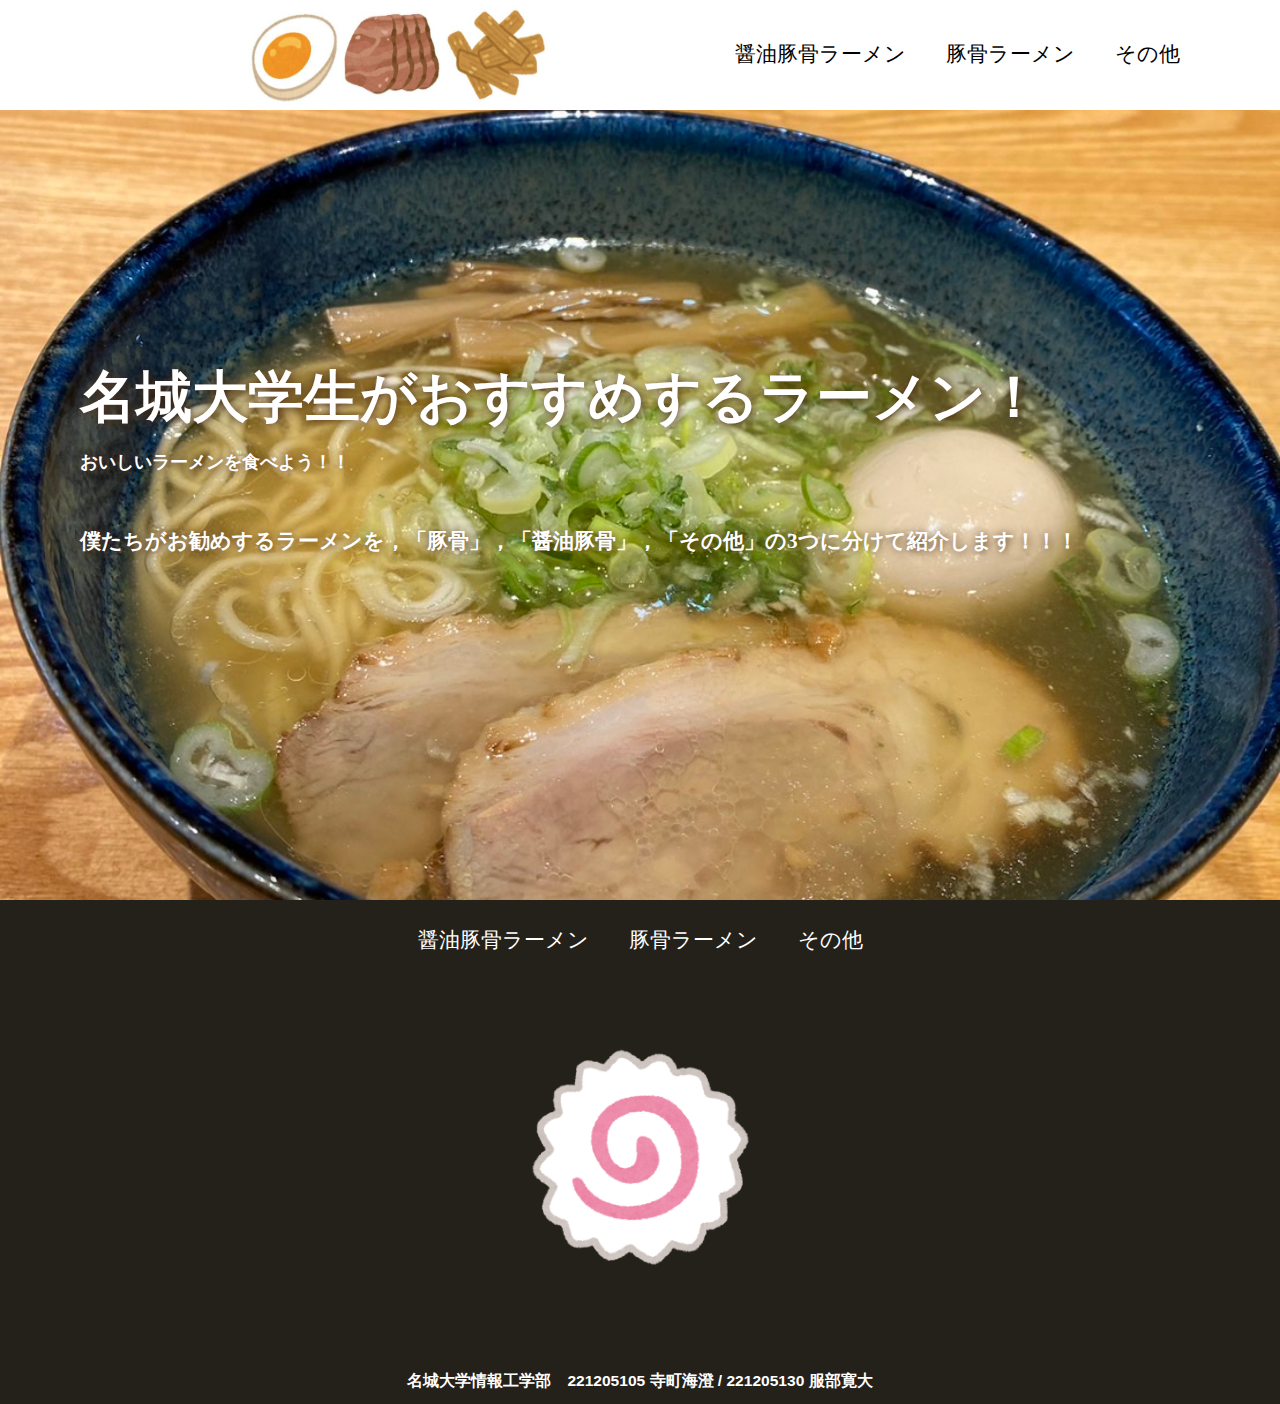
<file: index.html>
<!DOCTYPE html>
<html>
    <head>
        <meta charset="UTF-8">
        <title>ラーメン</title>
        <meta name="description" content="ページの概要">
        <meta name="viewport" content="width=device-width">
        <script src="js/script.js"></script>
        <link href="css/index.css" rel="stylesheet">
        <link rel="preconnect" href="https://fonts.googleapis.com">
    </head>
    <body>
        <header class="header">
            <div class="header-inner">
                <a class="header-inner" href="index.html">
                    <img src="images/index/header.jpg" alt="ラーメンの例 "width="300" height="100">
                </a>
                <button class="toggle-menu-button"></button>
                <div class="header-site-menu">
                    <nav class="site-menu">
                        <ul>
                            <li><a href="soypig.html">醤油豚骨ラーメン</a></li>
                            <li><a href="pig.html">豚骨ラーメン</a></li>
                            <li><a href="other.html">その他</a></li>
                        </ul>
                    </nav>
                </div>
            </div>
        </header>
        <main class="main">
            
            <div class="first-view">
                <div class="first-view-text">
                    <br>
                    <br>
                    
                    <h1>名城大学生がおすすめするラーメン！</h1>
                    <p>おいしいラーメンを食べよう！！</p>
                    <div class="lead">
                        僕たちがお勧めするラーメンを，「豚骨」，「醤油豚骨」，「その他」の3つに分けて紹介します！！！
                    </div>
                </div>
            </div>
        </main>
        <footer class="footer">
            <nav class="site-menu">
                <ul>
                    <li><a href="soypig.html">醤油豚骨ラーメン</a></li>
                    <li><a href="pig.html">豚骨ラーメン</a></li>
                    <li><a href="other.html">その他</a></li>
                </ul>
            </nav>
            <a class="footer-logo" href="index.html">
                <img src="images/index/naruto.png" alt="ロゴ">
            </a>
            <p class="copyright"><small>名城大学情報工学部　221205105 寺町海澄 / 221205130 服部寛大</small></p>
        </footer>
    </body>
</html>
</file>
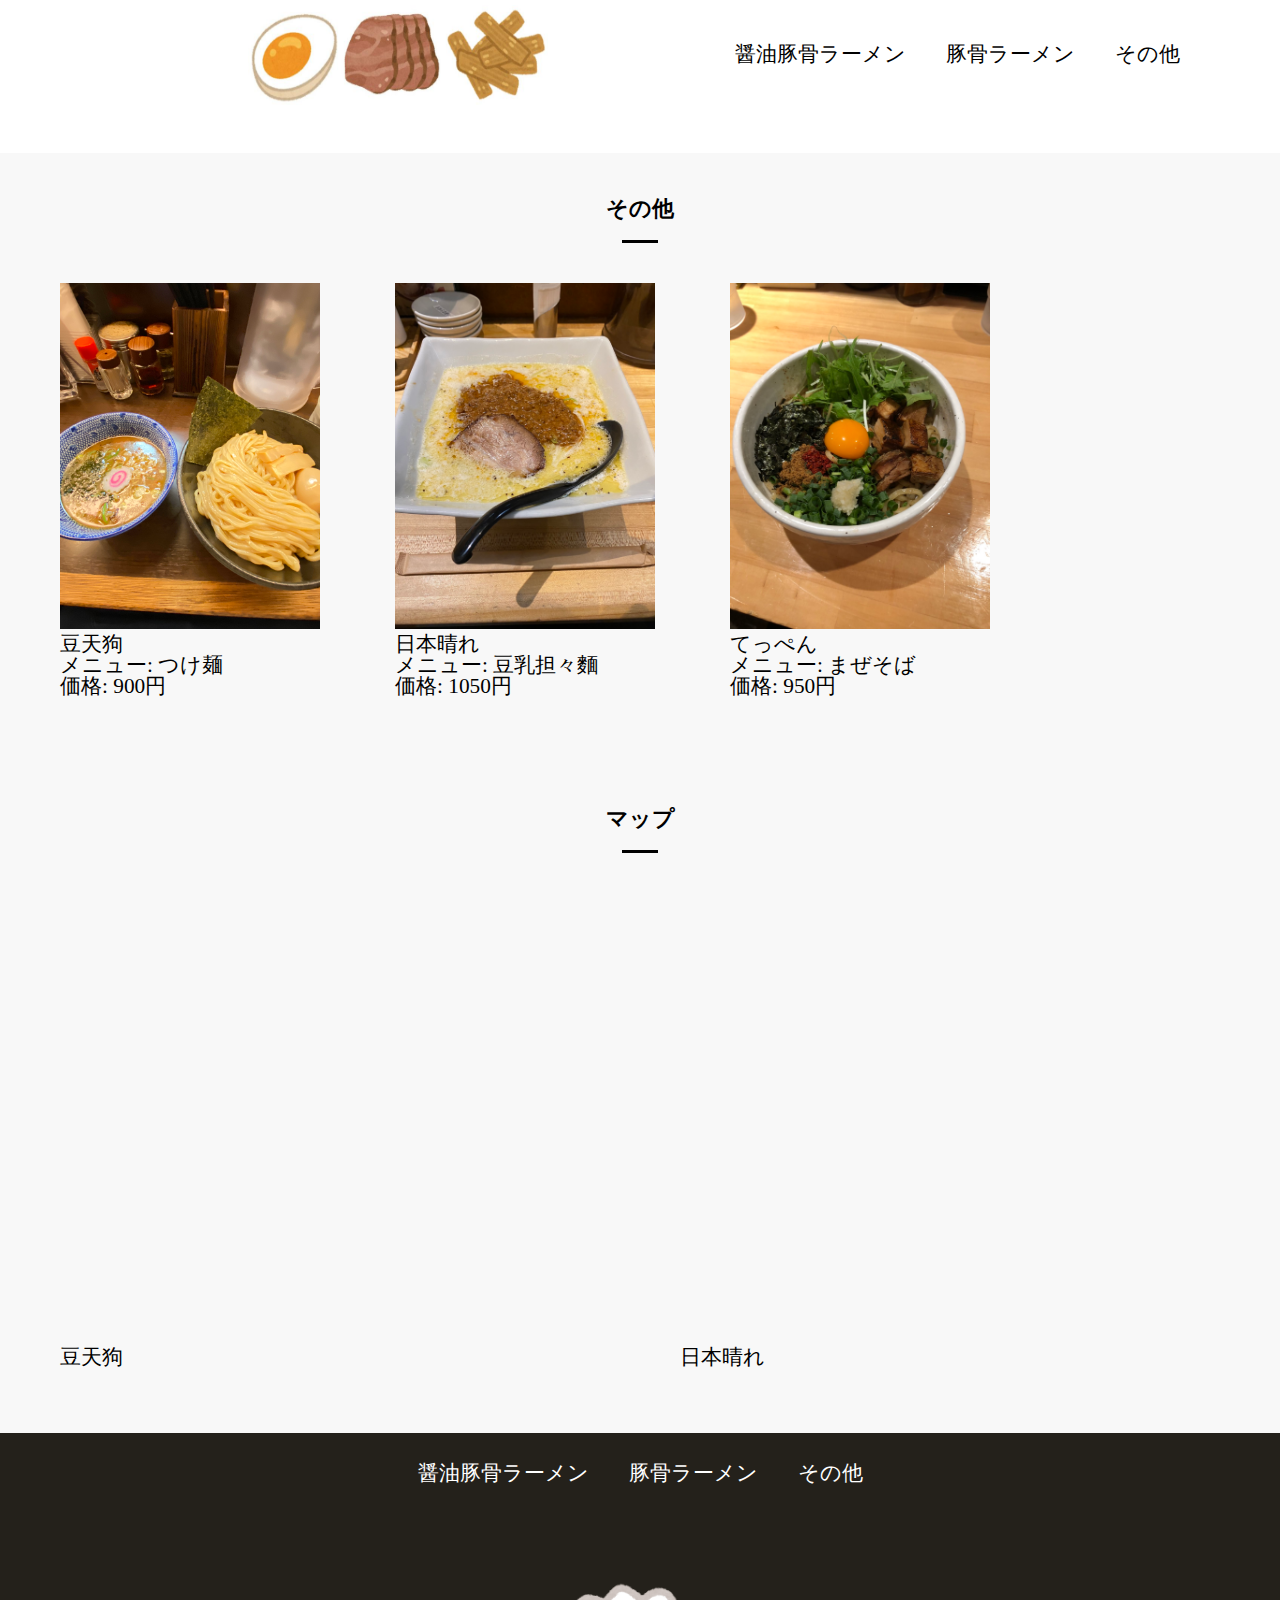
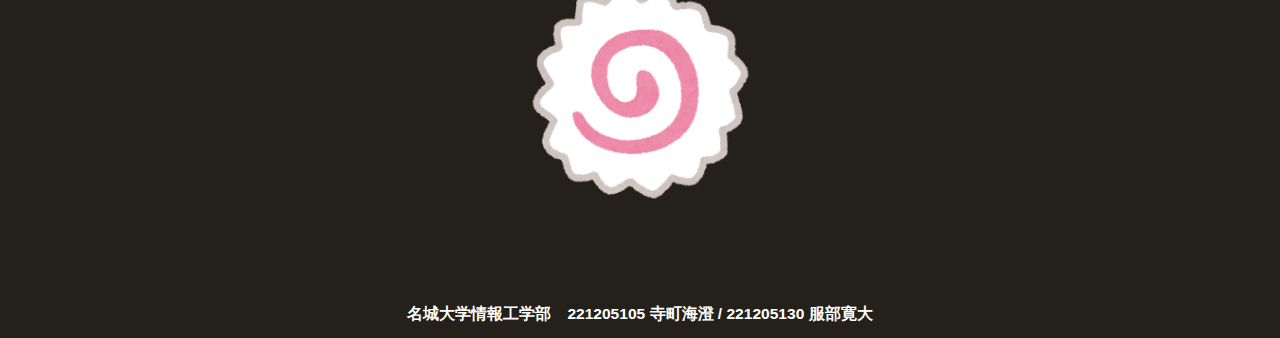
<file: other.html>
<!DOCTYPE html>
<html>
    <head>
        <meta charset="UTF-8">
        <title>ラーメン</title>
        <meta name="description" content="ページの概要">
        <meta name="viewport" content="width=device-width">
        <script src="js/script.js"></script>
        <link href="css/index.css" rel="stylesheet">
        <link href="css/others.css" rel="stylesheet">
        <link rel="preconnect" href="https://fonts.googleapis.com">
    </head>
    <body>
        <header class="header">
            <div class="header-inner">
                <a class="header-inner" href="index.html">
                    <img src="images/index/header.jpg" alt="ラーメンの例 "width="300" height="100">
                </a>
                <button class="toggle-menu-button"></button>
                <div class="header-site-menu">
                    <nav class="site-menu">
                        <ul>
                            <li><a href="soypig.html">醤油豚骨ラーメン</a></li>
                            <li><a href="pig.html">豚骨ラーメン</a></li>
                            <li><a href="other.html">その他</a></li>
                        </ul>
                    </nav>
                </div>
            </div>
        </header>
        <main class="main">
            <br>
            <br>
            <div class="others">
                <h2>その他</h2>
                <ul class="other-list">
                    <li>
                        <img src="images/other/other-mametengu.JPG" alt="豆天狗">
                        <dl>
                            <dt>豆天狗</dt>
                            <dd>メニュー: つけ麺</dd>
                        </dl>
                        <p class="price">価格: 900円</p>
                    </li>
                    <li>
                        <img src="images/other/other-nihonbare.JPG" alt="日本晴れ">
                        <dl>
                            <dt>日本晴れ</dt>
                            <dd>メニュー: 豆乳担々麵</dd>
                        </dl>
                        <p class="price">価格: 1050円</p>
                    </li>
                    <li>
                        <img src="images/other/other-teppen.JPG" alt="てっぺん">
                        <dl>
                            <dt>てっぺん</dt>
                            <dd>メニュー: まぜそば</dd>
                        </dl>
                        <p class="price">価格: 950円</p>
                    </li>
                </ul>
            </div>

            <div class="maps">
                <h2>マップ</h2>
                <ul class="map-list">
                    <li>
                        <iframe src="https://www.google.com/maps/embed?pb=!1m18!1m12!1m3!1d21082.572848840704!2d136.87570956285887!3d35.15653084820363!2m3!1f0!2f0!3f0!3m2!1i1024!2i768!4f13.1!3m3!1m2!1s0x6003774d1a8c2fe3%3A0xb8efeae38dbe476d!2z6LGG5aSp54uXIOWQjeWPpOWxi-mHkeWxseW6lw!5e0!3m2!1sja!2sjp!4v1689832911638!5m2!1sja!2sjp" width="600" height="450" style="border:0;" allowfullscreen="" loading="lazy" referrerpolicy="no-referrer-when-downgrade"></iframe>
                        <p>豆天狗</p>
                    </li>
                    <li>
                        <iframe src="https://www.google.com/maps/embed?pb=!1m18!1m12!1m3!1d417535.73128303164!2d136.56270612921614!3d35.15667310765699!2m3!1f0!2f0!3f0!3m2!1i1024!2i768!4f13.1!3m3!1m2!1s0x6004bd0d64422c95%3A0x5ca41e791a8d0489!2z5pel5pys5pm044KM!5e0!3m2!1sja!2sjp!4v1689832971838!5m2!1sja!2sjp" width="600" height="450" style="border:0;" allowfullscreen="" loading="lazy" referrerpolicy="no-referrer-when-downgrade"></iframe>
                        <p>日本晴れ</p>
                    </li>
                    <li>
                        <iframe src="https://www.google.com/maps/embed?pb=!1m18!1m12!1m3!1d2998.4377483034937!2d136.97983841232627!3d35.24364615117406!2m3!1f0!2f0!3f0!3m2!1i1024!2i768!4f13.1!3m3!1m2!1s0x60036dfff5d6c3d1%3A0xbf121ad4a3ba1c94!2z44Gm44Gj44G644KTIOaYpeaXpeS6leacrOW6lw!5e0!3m2!1sja!2sjp!4v1689833051308!5m2!1sja!2sjp" width="600" height="450" style="border:0;" allowfullscreen="" loading="lazy" referrerpolicy="no-referrer-when-downgrade"></iframe>
                        <p>てっぺん</p>
                    </li>
                </ul>
            </div>
        </main>
        <footer class="footer">
            <nav class="site-menu">
                <ul>
                    <li><a href="soypig.html">醤油豚骨ラーメン</a></li>
                    <li><a href="pig.html">豚骨ラーメン</a></li>
                    <li><a href="other.html">その他</a></li>
                </ul>
            </nav>
            <a class="footer-logo" href="index.html">
                <img src="images/index/naruto.png" alt="ロゴ">
            </a>
            <p class="copyright"><small>名城大学情報工学部　221205105 寺町海澄 / 221205130 服部寛大</small></p>
        </footer>
    </body>
</html>
</file>
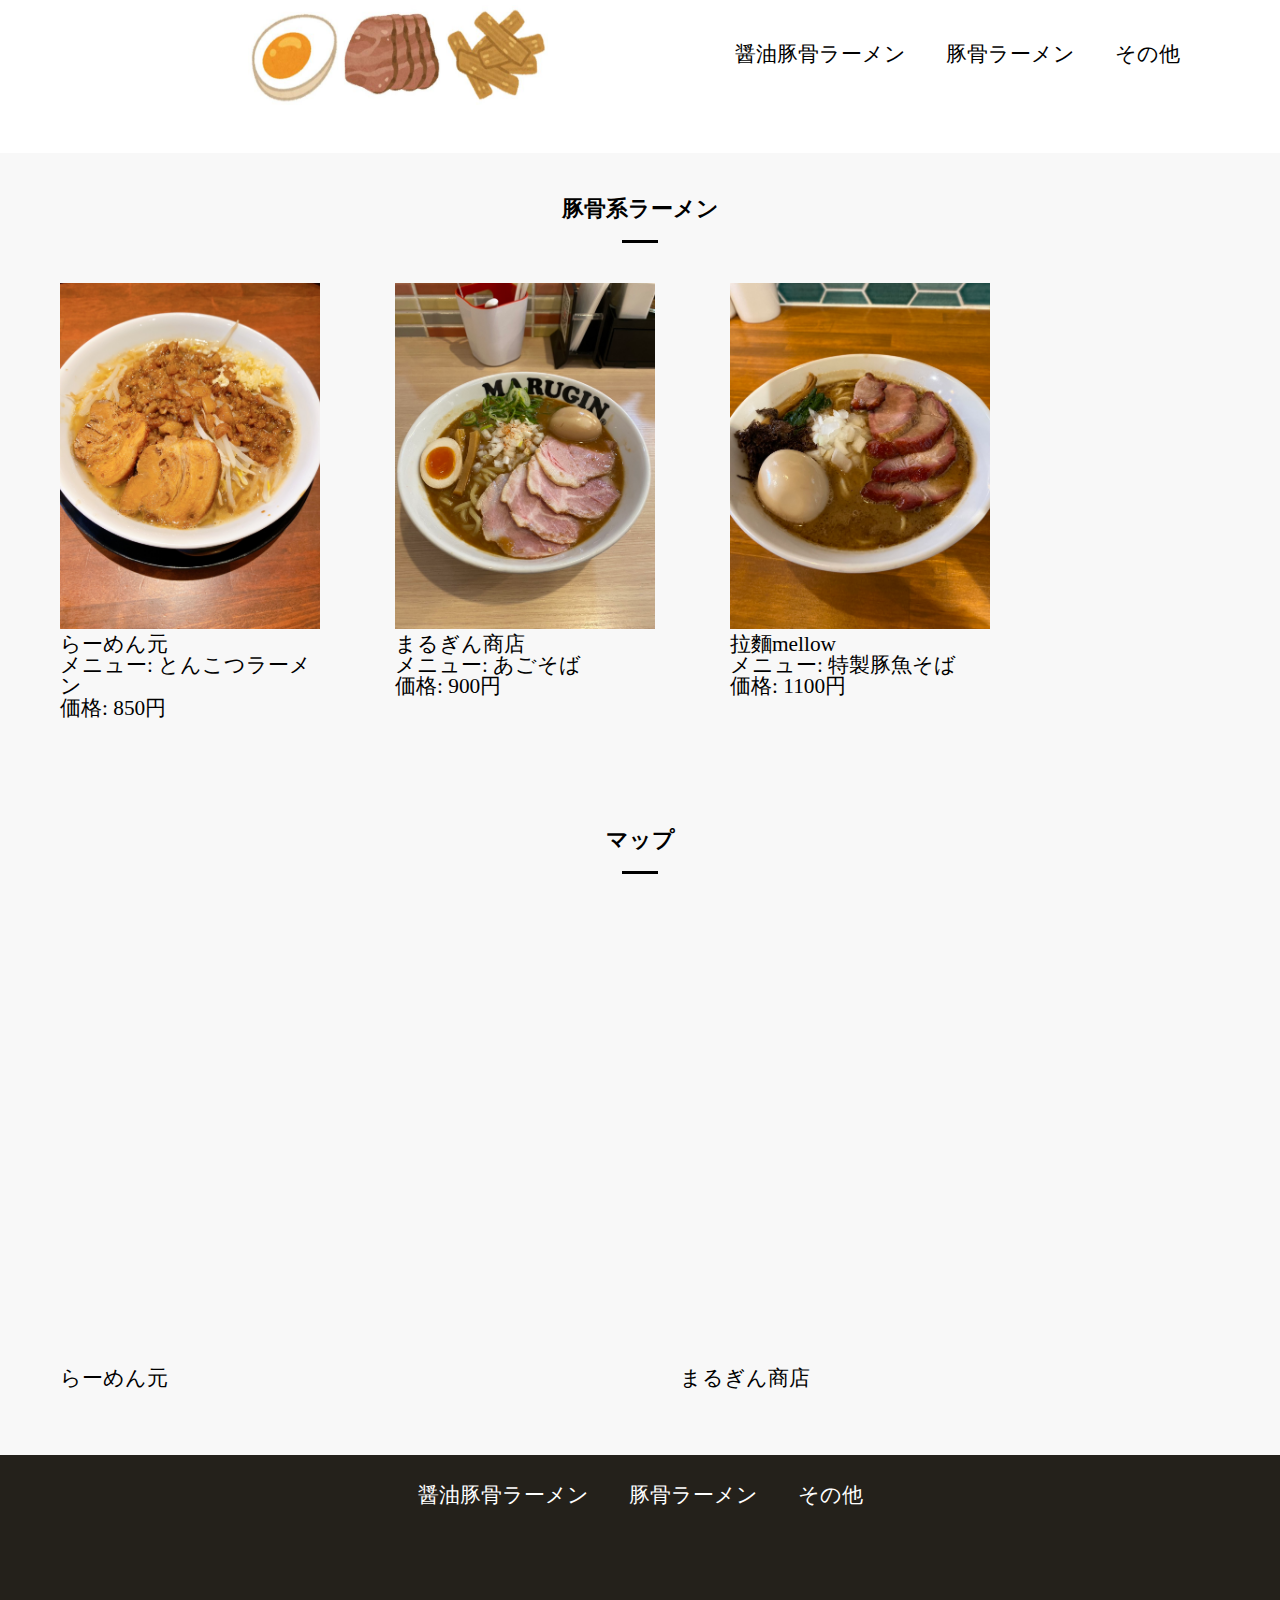
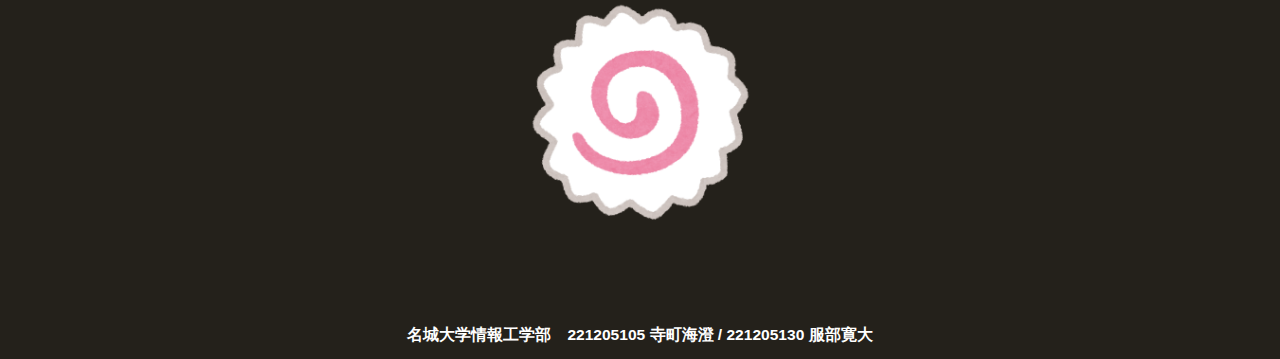
<file: pig.html>
<!DOCTYPE html>
<html>
    <head>
        <meta charset="UTF-8">
        <title>ラーメン</title>
        <meta name="description" content="ページの概要">
        <meta name="viewport" content="width=device-width">
        <script src="js/script.js"></script>
        <link href="css/index.css" rel="stylesheet">
        <link href="css/pig.css" rel="stylesheet">
        <link rel="preconnect" href="https://fonts.googleapis.com">
    </head>
    <body>
        <header class="header">
            <div class="header-inner">
                <a class="header-inner" href="index.html">
                    <img src="images/index/header.jpg" alt="ラーメンの例 "width="300" height="100">
                </a>
                <button class="toggle-menu-button"></button>
                <div class="header-site-menu">
                    <nav class="site-menu">
                        <ul>
                            <li><a href="soypig.html">醤油豚骨ラーメン</a></li>
                            <li><a href="pig.html">豚骨ラーメン</a></li>
                            <li><a href="other.html">その他</a></li>
                        </ul>
                    </nav>
                </div>
            </div>
        </header>
        <main class="main">
            <br>
            <br>
            <div class="pigs">
                <h2>豚骨系ラーメン</h2>
                <ul class="pig-list">
                    <li>
                        <img src="images/pig/pig-gen.jpg" alt="らーめん元">
                        <dl>
                            <dt>らーめん元</dt>
                            <dd>メニュー: とんこつラーメン</dd>
                        </dl>
                        <p class="price">価格: 850円</p>
                    </li>
                    <li>
                        <img src="images/pig/pig-marugin.JPG" alt="まるぎん">
                        <dl>
                            <dt>まるぎん商店</dt>
                            <dd>メニュー: あごそば</dd>
                        </dl>
                        <p class="price">価格: 900円</p>
                    </li>
                    <li>
                        <img src="images/pig/pig-mellow.JPG" alt="拉麺mellow">
                        <dl>
                            <dt>拉麵mellow</dt>
                            <dd>メニュー: 特製豚魚そば</dd>
                        </dl>
                        <p class="price">価格: 1100円</p>
                    </li>
                </ul>
            </div>

            <div class="maps">
                <h2>マップ</h2>
                <ul class="map-list">
                    <li>
                        <iframe src="https://www.google.com/maps/embed?pb=!1m18!1m12!1m3!1d3262.9420257229262!2d136.97281077595113!3d35.13312025988821!2m3!1f0!2f0!3f0!3m2!1i1024!2i768!4f13.1!3m3!1m2!1s0x60037b5a69541b47%3A0x5783a4eafdd8a1fc!2z44KJ44O844KB44KT5YWD!5e0!3m2!1sja!2sjp!4v1689826897726!5m2!1sja!2sjp" width="600" height="450" style="border:0;" allowfullscreen="" loading="lazy" referrerpolicy="no-referrer-when-downgrade"></iframe>
                        <p>らーめん元</p>
                    </li>
                    <li>
                        <iframe src="https://www.google.com/maps/embed?pb=!1m18!1m12!1m3!1d3268.961839542157!2d137.16829587594552!3d34.9826205680338!2m3!1f0!2f0!3f0!3m2!1i1024!2i768!4f13.1!3m3!1m2!1s0x6004a2e6ab9f6fad%3A0x33b9f5539d463ef8!2z44G-44KL44GO44KT5ZWG5bqX!5e0!3m2!1sja!2sjp!4v1689827601161!5m2!1sja!2sjp" width="600" height="450" style="border:0;" allowfullscreen="" loading="lazy" referrerpolicy="no-referrer-when-downgrade"></iframe>
                        <p>まるぎん商店</p>
                    </li>
                    <li>
                        <iframe src="https://www.google.com/maps/embed?pb=!1m18!1m12!1m3!1d3264.7590334687925!2d136.9911361759495!3d35.08775306234679!2m3!1f0!2f0!3f0!3m2!1i1024!2i768!4f13.1!3m3!1m2!1s0x6003637b678c575d%3A0xb3027a94d082b5b7!2z5ouJ6bq6bWVsbG93!5e0!3m2!1sja!2sjp!4v1689827641063!5m2!1sja!2sjp" width="600" height="450" style="border:0;" allowfullscreen="" loading="lazy" referrerpolicy="no-referrer-when-downgrade"></iframe>
                        <p >拉麵mellow
                        </p>
                    </li>
                </ul>
            </div>
        </main>
        <footer class="footer">
            <nav class="site-menu">
                <ul>
                    <li><a href="soypig.html">醤油豚骨ラーメン</a></li>
                    <li><a href="pig.html">豚骨ラーメン</a></li>
                    <li><a href="other.html">その他</a></li>
                </ul>
            </nav>
            <a class="footer-logo" href="index.html">
                <img src="images/index/naruto.png" alt="ロゴ">
            </a>
            <p class="copyright"><small>名城大学情報工学部　221205105 寺町海澄 / 221205130 服部寛大</small></p>
        </footer>
    </body>
</html>
</file>
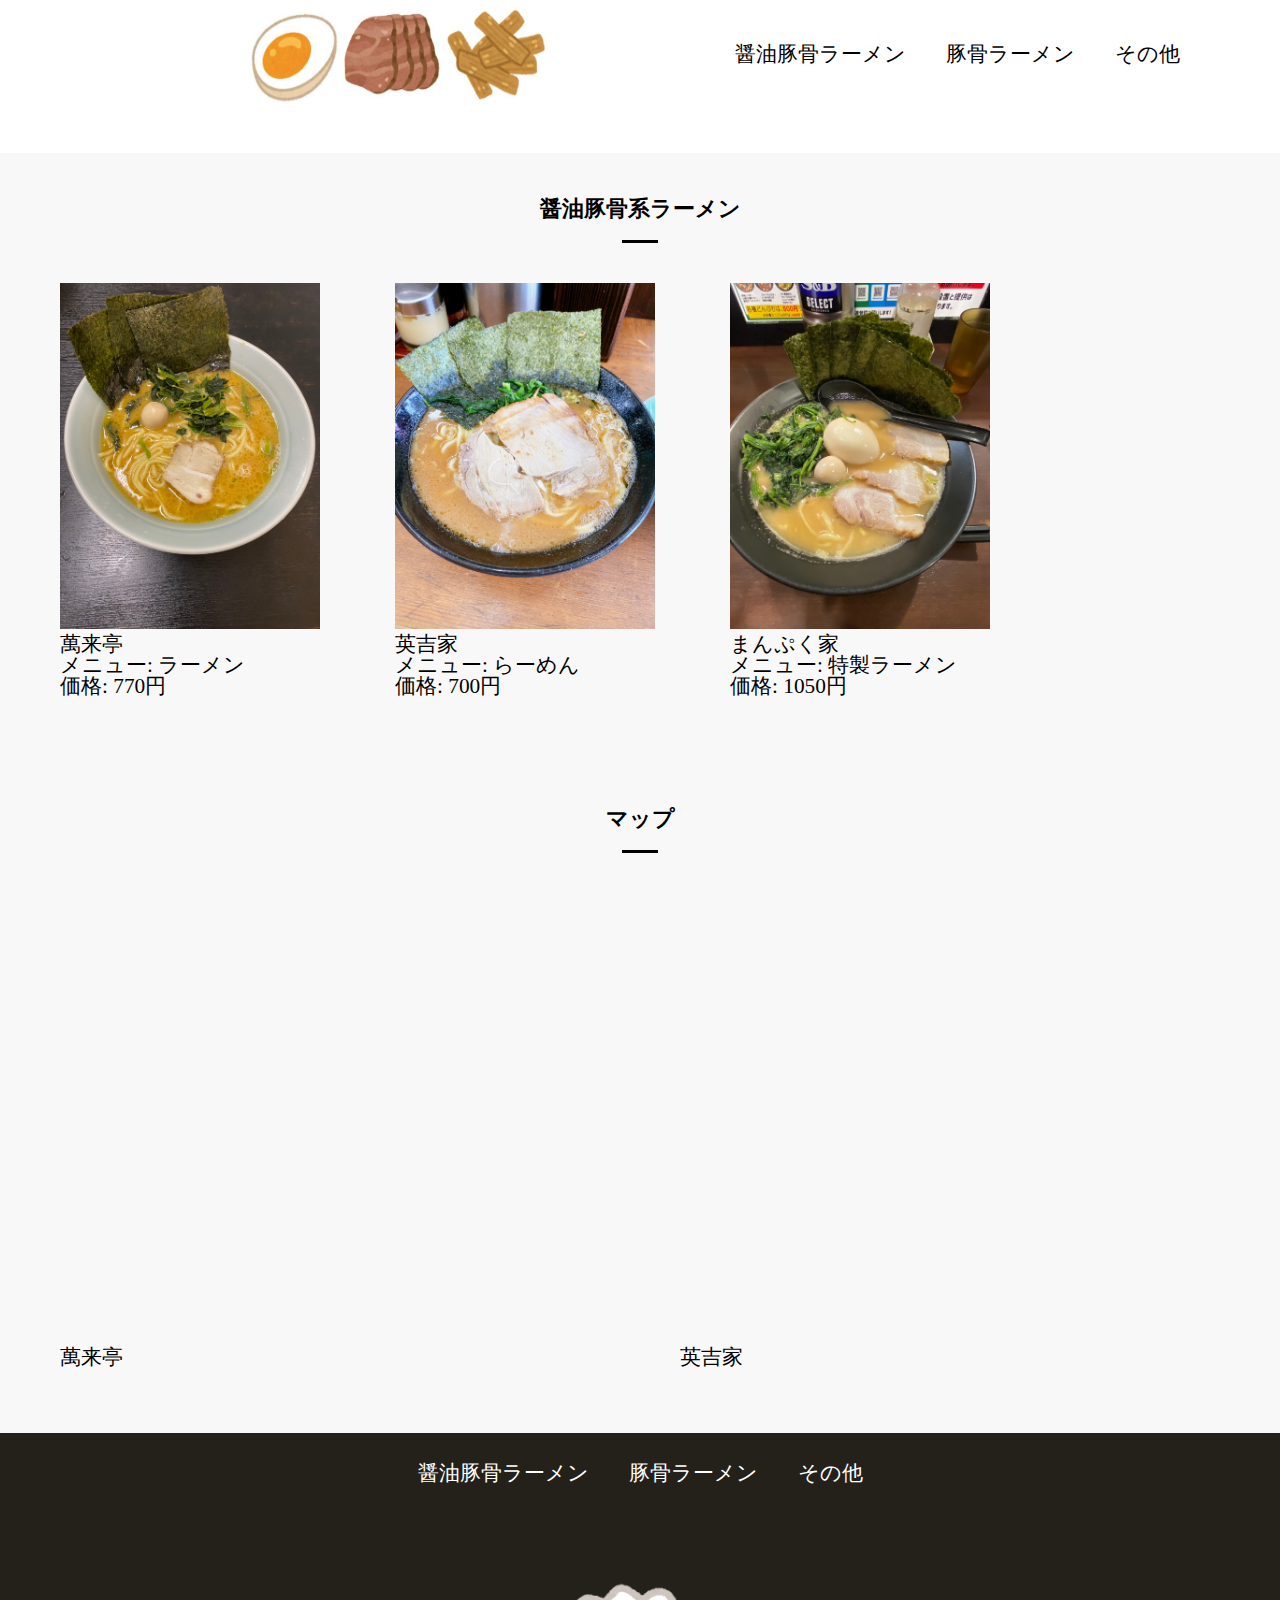
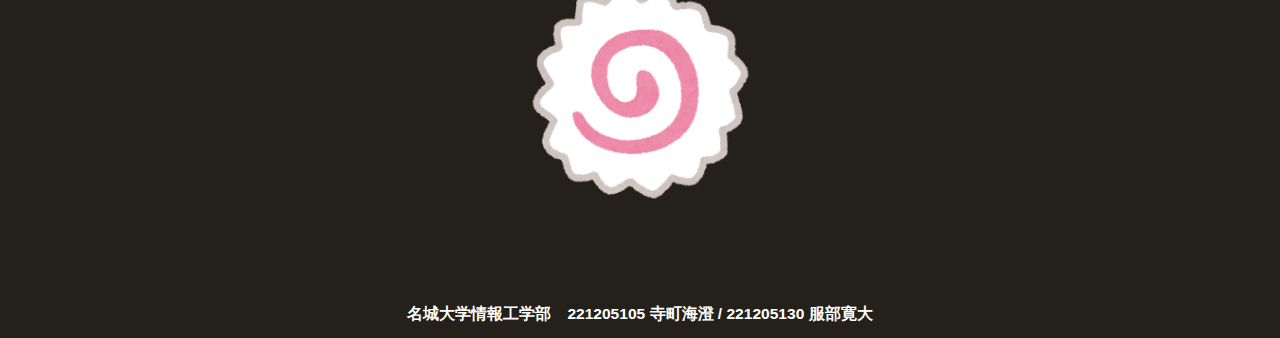
<file: soypig.html>
<!DOCTYPE html>
<html>
    <head>
        <meta charset="UTF-8">
        <title>ラーメン</title>
        <meta name="description" content="ページの概要">
        <meta name="viewport" content="width=device-width">
        <script src="js/script.js"></script>
        <link href="css/index.css" rel="stylesheet">
        <link href="css/soypig.css" rel="stylesheet">
        <link rel="preconnect" href="https://fonts.googleapis.com">
    </head>
    <body>
        <header class="header">
            <div class="header-inner">
                <a class="header-inner" href="index.html">
                    <img src="images/index/header.jpg" alt="ラーメンの例 "width="300" height="100">
                </a>
                <button class="toggle-menu-button"></button>
                <div class="header-site-menu">
                    <nav class="site-menu">
                        <ul>
                            <li><a href="soypig.html">醤油豚骨ラーメン</a></li>
                            <li><a href="pig.html">豚骨ラーメン</a></li>
                            <li><a href="other.html">その他</a></li>
                        </ul>
                    </nav>
                </div>
            </div>
        </header>
        <main class="main">
            <br>
            <br>
            <div class="soypigs">
                <h2>醤油豚骨系ラーメン</h2>
                <ul class="soypig-list">
                    <li>
                        <img src="images/soypig/soypig-banraitei.JPG" alt="萬来亭">
                        <dl>
                            <dt>萬来亭</dt>
                            <dd>メニュー: ラーメン</dd>
                        </dl>
                        <p class="price">価格: 770円</p>
                    </li>
                    <li>
                        <img src="images/soypig/soypig-hideyoshi.JPG" alt="英吉">
                        <dl>
                            <dt>英吉家</dt>
                            <dd>メニュー: らーめん</dd>
                        </dl>
                        <p class="price">価格: 700円</p>
                    </li>
                    <li>
                        <img src="images/soypig/soypig-manpukuya.JPG" alt="まんぷく屋">
                        <dl>
                            <dt>まんぷく家</dt>
                            <dd>メニュー: 特製ラーメン</dd>
                        </dl>
                        <p class="price">価格: 1050円</p>
                    </li>
                </ul>
            </div>

            <div class="maps">
                <h2>マップ</h2>
                <ul class="map-list">
                    <li>
                        <iframe src="https://www.google.com/maps/embed?pb=!1m18!1m12!1m3!1d3264.8588496414404!2d136.95870087594923!3d35.08525936248175!2m3!1f0!2f0!3f0!3m2!1i1024!2i768!4f13.1!3m3!1m2!1s0x60037ca2072d4c6f%3A0x41ced4d9f13d7ba5!2z6JCs5p2l5Lqt!5e0!3m2!1sja!2sjp!4v1689831582015!5m2!1sja!2sjp" width="600" height="450" style="border:0;" allowfullscreen="" loading="lazy" referrerpolicy="no-referrer-when-downgrade"></iframe>
                        <p>萬来亭</p>
                    </li>
                    <li>
                        <iframe src="https://www.google.com/maps/embed?pb=!1m18!1m12!1m3!1d6525.6513748418665!2d136.9667677951136!3d35.13602326500913!2m3!1f0!2f0!3f0!3m2!1i1024!2i768!4f13.1!3m3!1m2!1s0x60037ad571420f45%3A0x9adcb59f38053e89!2z5qiq5rWc5a6257O744Op44O844Oh44Oz6Iux5ZCJ5a62!5e0!3m2!1sja!2sjp!4v1689831643468!5m2!1sja!2sjp" width="600" height="450" style="border:0;" allowfullscreen="" loading="lazy" referrerpolicy="no-referrer-when-downgrade"></iframe>
                        <p>英吉家</p>
                    </li>
                    <li>
                        <iframe src="https://www.google.com/maps/embed?pb=!1m18!1m12!1m3!1d3270.142940917458!2d137.16255407594454!3d34.95302586963192!2m3!1f0!2f0!3f0!3m2!1i1024!2i768!4f13.1!3m3!1m2!1s0x6004bd24f658b833%3A0xa0e616e29ea00d56!2z5qiq5rWc5a6257O744Op44O844Oh44OzIOOBvuOCk-OBt-OBj-WutiDmnbHlsqHltI7pp4XliY3lupc!5e0!3m2!1sja!2sjp!4v1689831531104!5m2!1sja!2sjp" width="600" height="450" style="border:0;" allowfullscreen="" loading="lazy" referrerpolicy="no-referrer-when-downgrade"></iframe>
                        <p>まんぷく家</p>
                    </li>
                </ul>
            </div>
        </main>
        <footer class="footer">
            <nav class="site-menu">
                <ul>
                    <li><a href="soypig.html">醤油豚骨ラーメン</a></li>
                    <li><a href="pig.html">豚骨ラーメン</a></li>
                    <li><a href="other.html">その他</a></li>
                </ul>
            </nav>
            <a class="footer-logo" href="index.html">
                <img src="images/index/naruto.png" alt="ロゴ">
            </a>
            <p class="copyright"><small>名城大学情報工学部　221205105 寺町海澄 / 221205130 服部寛大</small></p>
        </footer>
    </body>
</html>
</file>
<file: css/index.css>
@charset "utf-8";

nav.floating {
    position: absolute;
    top: 100px;
    left: 50px;
    background-color: transparent;
    color: white;
}

.first-view {
    font-family: 'Yu Mincho';
    height: calc(100vh - 110px);
    background-image: url(../images/index/example-1.JPG);
    background-repeat: no-repeat;
    background-position: center center;
    background-size: cover;
    display: flex;
    align-items: center;
}

.first-view-text {
    width: 100%;
    max-width: 1200px;
    margin-left: auto;
    margin-right: auto;
    padding-left: 40px;
    padding-bottom: 80px;
    color: #ffffff;
    font-weight: bold;
    text-shadow: 1px 1px 10px #4b2c14;
}

.first-view-text h1 {
    font-size: 56px;
    line-height: 72px;
}

.first-view-text p {
    font-size: 18px;
    margin-top: 20px;
}

.lead {
    max-width: 1200px;
    margin: 60px auto;
}

*,
::before,
::after {
    padding: 0;
    margin: 0;
    box-sizing: border-box;
}

ul, ol {
    list-style: none;
}

a {
    color: inherit;
    text-decoration: none;
}

body {
    font-family: sans-serif;
    font-size: 16pt;
    color: #000000;
    line-height: 1;
    background-color: #ffffff;
}

img {
    max-width: 100%;
}

.header-inner {
    font-family: 'Yu Mincho';
    max-width: 1200px;
    height: 110px;
    margin-left: auto;
    margin-right: auto;
    padding-left: 40px;
    padding-right: 40px;
    display: flex;
    justify-content: space-between;
    align-items: center;
}

.toggle-menu-button {
    display: none;
}

.header-logo {
    display: block;
    width: 170px;
}

.site-menu ul {
    display: flex;
}

.site-menu ul li {
    margin-left: 20px;
    margin-right: 20px;
}

.site-menu ul li a {
    font-family: 'Yu Mincho';
}

@media (max-width: 800px) {
    .site-menu ul {
        display: block;
        text-align: center;
    }

    .site-menu li {
        margin-top: 20px;
    }

    .site-menu ul li a {
        font-family: 'Yu Mincho';
    }

    .header {
        position: fixed;
        top: 0;
        left: 0;
        right: 0;
        background-color: #ffffff;
        height: 100px;
        z-index: 10;
        box-shadow: 0 3px 6px rgba(0, 0, 0, 0.1);
    }

    .header-inner {
        padding-left: 20px;
        padding-right: 20px;
        height: 100%;
        position: relative;
    }

    .header-logo {
        width: 100px;
    }

    .header-site-menu {
        position: absolute;
        top: 100%;
        left: 0;
        right: 0;
        color: #ffffff;
        background-color: #736e62;
        padding-top: 30px;
        padding-bottom: 50px;
        display: none;
    }

    .header-site-menu.is-show {
        display: block;
    }

    .main {
        padding-top: 50px;;
    }

    .footer-logo {
        margin-top: 60px;
    }

    .copyright {
        margin-top: 50px;
    }

    .toggle-menu-button {
        display: block;
        width: 44px;
        height: 34px;
        background-image: url(../images/index/icon-menu.png);
        background-size: 50%;
        background-position: center;
        background-repeat: no-repeat;
        background-color: transparent;
        border: none;
        border-radius: 0;
        outline: none;
    }
}

.footer {
    color: #ffffff;
    background-color: #24211b;
    padding-top: 30px;
    padding-bottom: 15px;
    display: flex;
    flex-direction: column;
    align-items: center;
}

.footer-logo {
    display: block;
    width: 235px;
    margin-top: 90px;
}

.copyright {
    font-size: 14pt;
    font-weight: bold;
    margin-top: 90px;
}
</file>
<file: css/others.css>
.others {
    background-color: #f8f8f8;
    padding-top: 45px;
    padding-bottom: 55px;
}

.others h2 {
    font-family: 'Yu Mincho';
    font-size: 22px;
    font-weight: bold;
    text-align: center;
}

.others h2::after {
    content: '';
    display: block;
    width: 36px;
    height: 3px;
    background-color: #000000;
    margin-top: 20px;
    margin-left: auto;
    margin-right: auto;
}

.other-list {
    font-family: 'Yu Mincho';
    display: flex;
    padding-top: 40px;
    padding-bottom: 10px;
    padding-left: 60px;
    padding-right: 60px;
    overflow: scroll;
}

.other-list li {
    flex-shrink: 0;
    width: 260px;
    margin-left: 75px;
    position: relative;
}

.other-list li:first-child {
    margin-left: 0;
}

.maps {
    background-color: #f8f8f8;
    padding-top: 45px;
    padding-bottom: 55px;
}

.maps h2 {
    font-family: 'Yu Mincho';
    font-size: 22px;
    font-weight: bold;
    text-align: center;
}

.maps h2::after {
    content: '';
    display: block;
    width: 36px;
    height: 3px;
    background-color: #000000;
    margin-top: 20px;
    margin-left: auto;
    margin-right: auto;
}

.map-list {
    font-family: 'Yu Mincho';
    display: flex;
    gap: 20px;
    padding-top: 40px;
    padding-bottom: 10px;
    padding-left: 60px;
    padding-right: 60px;  
    overflow: scroll;  
    
    
}

.map-list li {
    flex-shrink: 0;
    width: 500px;
    margin-left: 100px ;  
    position: relative; 

}
.map-list li:first-child {
    margin-left: 0;
}



@media (max-width: 800px) {
    .other-list {
        padding-left: 20px;
        padding-right: 20px;
    }    

    .other-list li {
        width: 220px;
        margin-left: 30px;    
    }

    .map-list {
        padding-left: 20px;
        padding-right: 20px;
    }    

    .map-list li {
        width: 220px;
        margin-left: 30px;    
    }
}
</file>
<file: css/pig.css>
.pigs {
    font-family: 'Yu Mincho';
    background-color: #f8f8f8;
    padding-top: 45px;
    padding-bottom: 55px;
}

.pigs h2 {
    font-family: 'Yu Mincho';
    font-size: 22px;
    font-weight: bold;
    text-align: center;
}

.pigs h2::after {
    content: '';
    display: block;
    width: 36px;
    height: 3px;
    background-color: #000000;
    margin-top: 20px;
    margin-left: auto;
    margin-right: auto;
}

.pig-list {
    display: flex;
    padding-top: 40px;
    padding-bottom: 10px;
    padding-left: 60px;
    padding-right: 60px;
    overflow: scroll;
}

.pig-list li {
    flex-shrink: 0;
    width: 260px;
    margin-left: 75px;
    position: relative;
}

.pig-list li:first-child {
    margin-left: 0;
}

.maps {
    font-family: 'Yu Mincho';
    background-color: #f8f8f8;
    padding-top: 45px;
    padding-bottom: 55px;
}

.maps h2 {
    font-size: 22px;
    font-weight: bold;
    text-align: center;
}

.maps h2::after {
    content: '';
    display: block;
    width: 36px;
    height: 3px;
    background-color: #000000;
    margin-top: 20px;
    margin-left: auto;
    margin-right: auto;
}

.map-list {
    display: flex;
    gap: 20px;
    padding-top: 40px;
    padding-bottom: 10px;
    padding-left: 60px;
    padding-right: 60px;  
    overflow: scroll;  

}

.map-list li {
    flex-shrink: 0;
    width: 500px;
    margin-left: 100px ;  
    position: relative; 

}
.map-list li:first-child {
    margin-left: 0;
}



@media (max-width: 800px) {
    .pig-list {
        padding-left: 20px;
        padding-right: 20px;
    }    

    .pig-list li {
        width: 220px;
        margin-left: 30px;    
    }

    .map-list {
        padding-left: 20px;
        padding-right: 20px;
        
        
    }    

    .map-list li {
        width: 220px;
        margin-left: 30px;    
    }
}
</file>
<file: css/soypig.css>
.soypigs {
    font-family: 'Yu Mincho';
    background-color: #f8f8f8;
    padding-top: 45px;
    padding-bottom: 55px;
}

.soypigs h2 {
    font-size: 22px;
    font-weight: bold;
    text-align: center;
}

.soypigs h2::after {
    content: '';
    display: block;
    width: 36px;
    height: 3px;
    background-color: #000000;
    margin-top: 20px;
    margin-left: auto;
    margin-right: auto;
}

.soypig-list {
    display: flex;
    padding-top: 40px;
    padding-bottom: 10px;
    padding-left: 60px;
    padding-right: 60px;
    overflow: scroll;
}

.soypig-list li {
    flex-shrink: 0;
    width: 260px;
    margin-left: 75px;
    position: relative;
}

.soypig-list li:first-child {
    margin-left: 0;
}

.maps {
    font-family: 'Yu Mincho';
    background-color: #f8f8f8;
    padding-top: 45px;
    padding-bottom: 55px;
}

.maps h2 {
    font-size: 22px;
    font-weight: bold;
    text-align: center;
}

.maps h2::after {
    content: '';
    display: block;
    width: 36px;
    height: 3px;
    background-color: #000000;
    margin-top: 20px;
    margin-left: auto;
    margin-right: auto;
}

.map-list {
    display: flex;
    gap: 20px;
    padding-top: 40px;
    padding-bottom: 10px;
    padding-left: 60px;
    padding-right: 60px;  
    overflow: scroll;  
    
    
}

.map-list li {
    flex-shrink: 0;
    width: 500px;
    margin-left: 100px ;  
    position: relative; 

}
.map-list li:first-child {
    margin-left: 0;
}



@media (max-width: 800px) {
    .soypig-list {
        padding-left: 20px;
        padding-right: 20px;
    }    

    .soypig-list li {
        width: 220px;
        margin-left: 30px;    
    }

    .map-list {
        padding-left: 20px;
        padding-right: 20px;
    }    

    .map-list li {
        width: 220px;
        margin-left: 30px;    
    }
}
</file>
